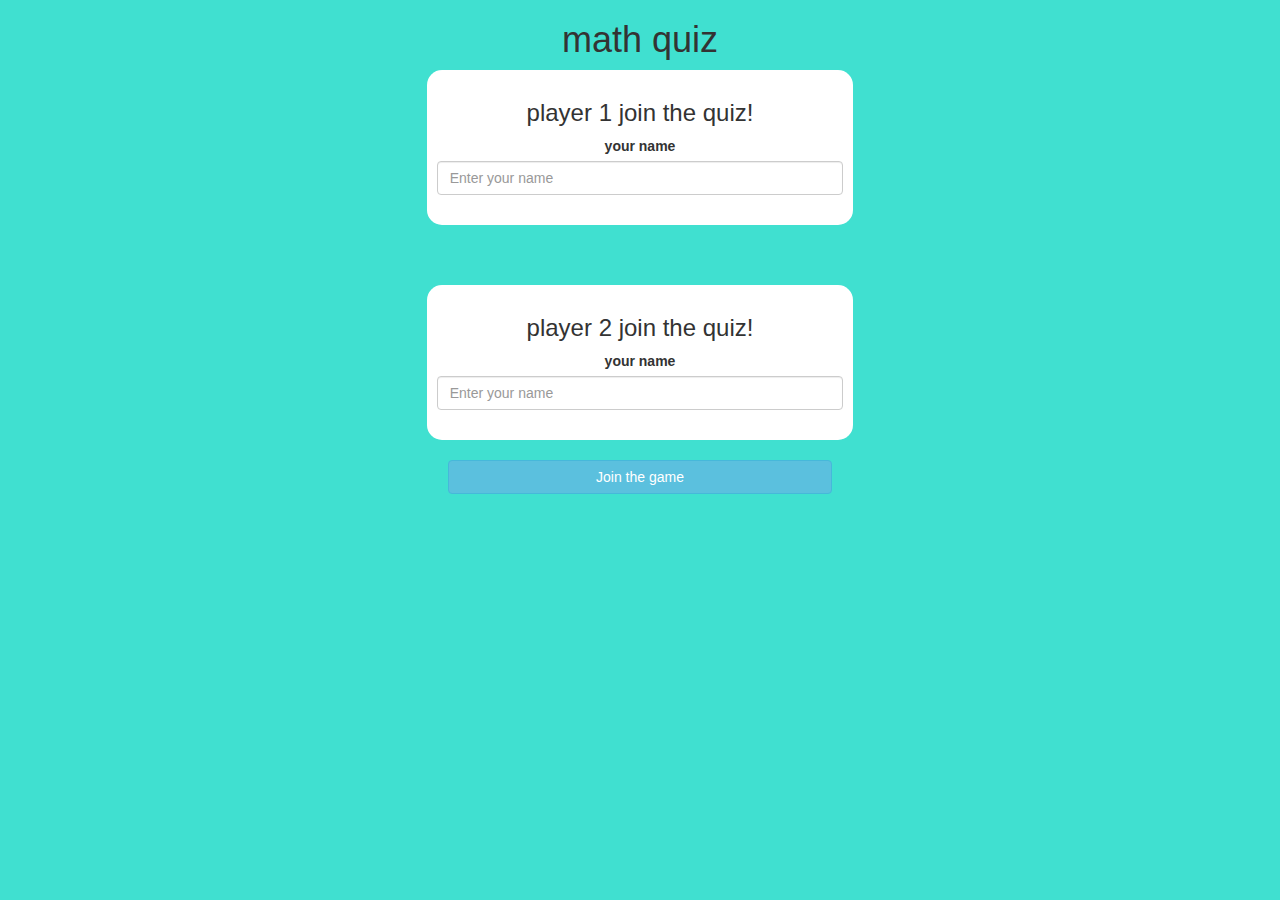
<file: index.html>
<!DOCTYPE html>
<html>

<head>
	<title>math quiz</title>

	<meta name="viewport" content="width=device-width, initial-scale=1">
	<link rel="stylesheet" href="https://maxcdn.bootstrapcdn.com/bootstrap/3.4.0/css/bootstrap.min.css">
	<script src="https://ajax.googleapis.com/ajax/libs/jquery/3.4.1/jquery.min.js"></script>
	<script src="https://maxcdn.bootstrapcdn.com/bootstrap/3.4.0/js/bootstrap.min.js"></script>

	<link rel="stylesheet" type="text/css" href="style.css">

	<script src="quiz_login.js"></script>
</head>

<body>
	<center>
		<h1> math quiz</h1>
		<div class="col-lg-4 col-sm-8 col-xs-11 login_div">
			<h3>player 1 join the quiz!</h3>
			<label> your name</label>
			<input type="text" id="play1" class="form-control" placeholder="Enter your name">
			<br>
		</div>
		<br>
		<br>
		<br>
		<div class="col-lg-4 col-sm-8 col-xs-11 login_div">
			<h3>player 2 join the quiz!</h3>
			<label> your name</label>
			<input type="text" id="play2" class="form-control" placeholder="Enter your name">
			<br>
		</div>
		<br>
		<button style="width:30%" class="btn btn-info" onclick="login()">Join the game</button>

	</center>
</body>

</html>
</file>
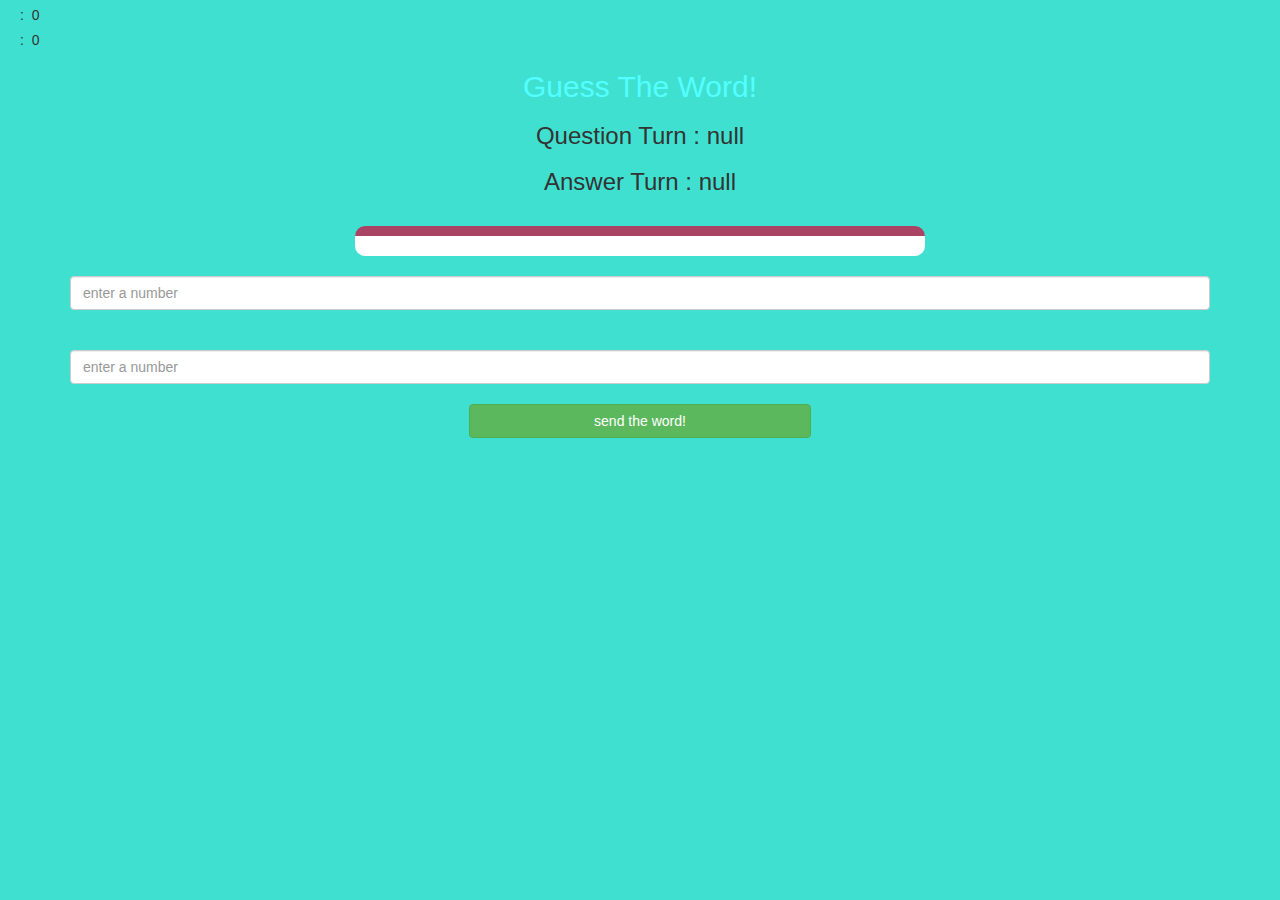
<file: quiz-page.html>
<!DOCTYPE html>
<html>

<head>
	<title>Guess The Word</title>

	<meta name="viewport" content="width=device-width, initial-scale=1">
	<link rel="stylesheet" href="https://maxcdn.bootstrapcdn.com/bootstrap/3.4.0/css/bootstrap.min.css">
	<script src="https://ajax.googleapis.com/ajax/libs/jquery/3.4.1/jquery.min.js"></script>
	<script src="https://maxcdn.bootstrapcdn.com/bootstrap/3.4.0/js/bootstrap.min.js"></script>

	<link rel="stylesheet" type="text/css" href="style.css">
</head>

<body>
	<h4 id="player1_name"></h4>:&nbsp;&nbsp;<span id="player1score"></span>
	<br>
	<h4 id="player2_name"></h4>:&nbsp;&nbsp;<span id="player2score"></span>

	<div class="container">
		<center>
			<h2 style="color: rgb(82, 255, 255);">Guess The Word!</h2>
			<h3 id="question_turn"></h3>
			<h3 id="answer_turn"></h3>
			<br>
			<div id="output" class="col-lg-6"></div>
			<br>
			</label>
			<input  type="text" id="n1" class="form-control" placeholder="enter a number">
            <br>
			<br>
			<input  type="text" id="n2" class="form-control" placeholder="enter a number">
			<br>
			<button onclick="send()" class="btn btn-success" style="width: 30%;"> send the word!</button>
		</center>
	</div>

	<script src="quiz_page.js"></script>
</body>

</html>
</file>
<file: style.css>
body
{
	background: turquoise;
}

	.login_div
	{
		background: white;
		padding: 10px;
		float: none;
		border-radius: 15px;
	}


#player1_name , #player2_name
{
	display: inline-block;
	margin-left: 20px;
}
#word
{
	width: 60%;
}
#word_display
{
	letter-spacing: 5px;
}
#output
{
background: white;
border-radius: 10px;
border-top: 10px solid #AA4465;
padding: 10px;
float: none;
text-align: left;
}
</file>
